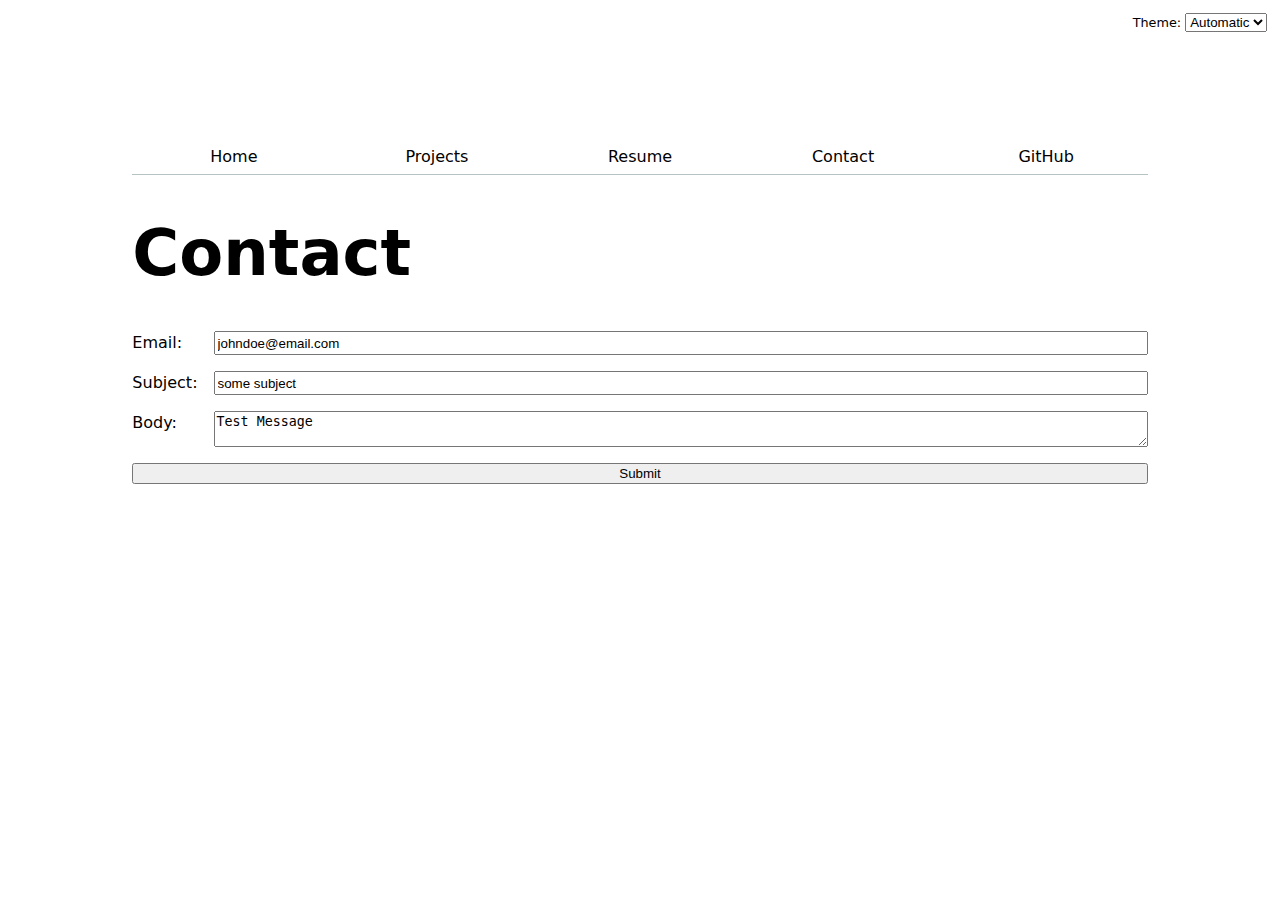
<file: contact/index.html>
<!DOCTYPE html>
<html lang="en">
<head>
    <meta charset="UTF-8">
    <meta name="viewport" content="width=device-width, initial-scale=1.0">
    <script type="module" src="../global.js"></script>
    <link rel="stylesheet" href="../style.css">

    <title>Contact</title>
</head>
<body>

    <h1>Contact</h1>
    
    <form action="mailto:beseo@ucsd.edu" method = "POST" enctype="text/plain">
        <label>Email:
            <input type="email" name="email" value = "johndoe@email.com">
        </label>

        <label>
            Subject:
            <input name = "subject" value = "some subject">
        </label>
        
        <label>
            Body:
            <textarea name = "body">Test Message</textarea>
        </label>

        <button>Submit</button>
    </form>
    
</body>
</html>
</file>
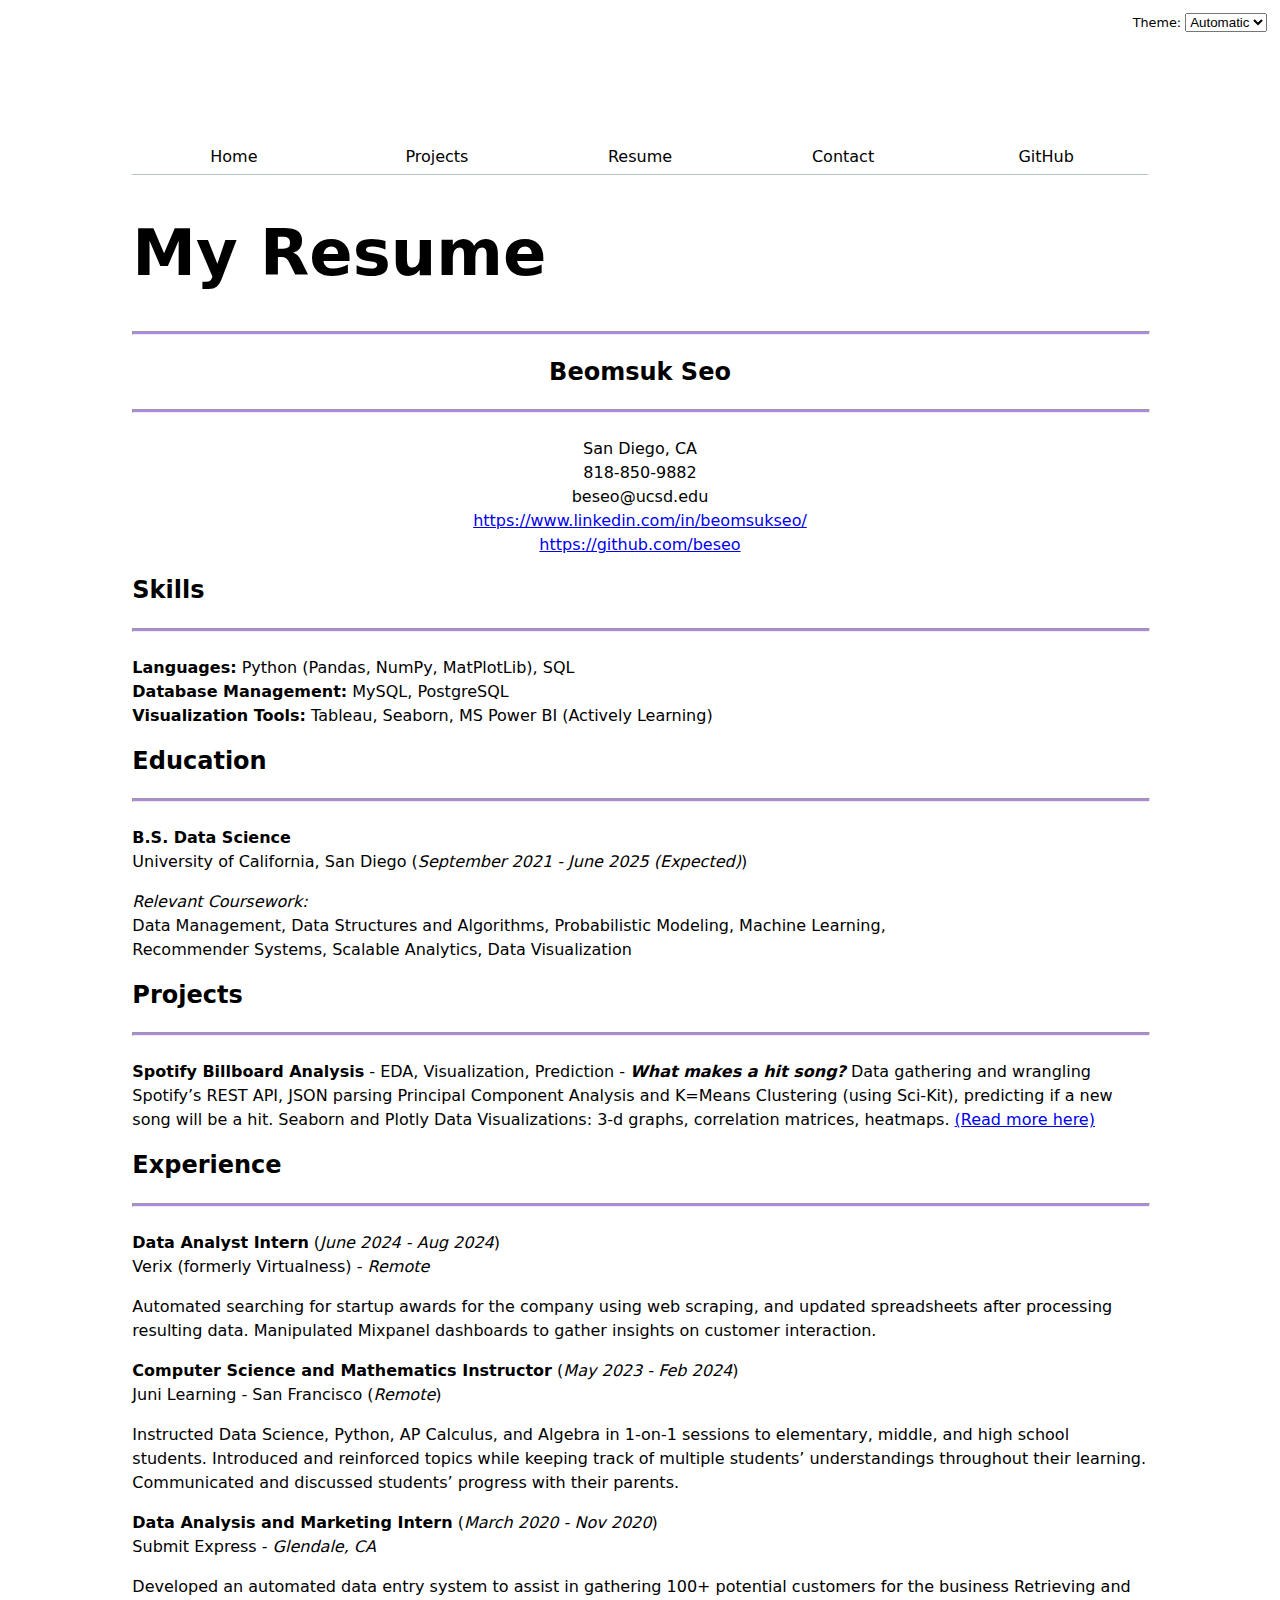
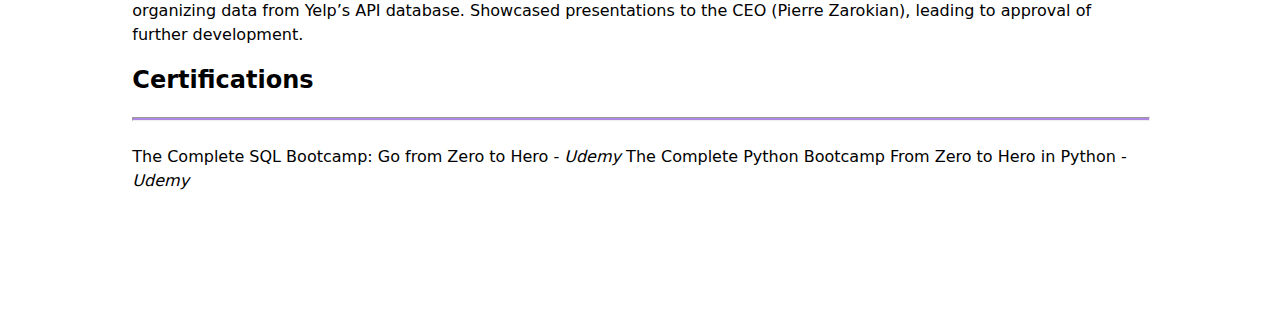
<file: resume/index.html>
<!DOCTYPE html>
<html lang="en">
<head>
    <meta charset="UTF-8">
    <meta name="viewport" content="width=device-width, initial-scale=1.0">
    <script type="module" src="../global.js"></script>
    <link rel="stylesheet" href="../style.css">

    <title>Document</title>
</head>
<body>

    <h1>My Resume</h1>
    <hr>
    <!--Personal Info Section-->
    <section>
        <h2 id = 'resume-name'>Beomsuk Seo</h2>
        <hr>
        <p id = 'info-section'>
            San Diego, CA <br>
            818-850-9882<br>
            beseo@ucsd.edu<br>
            <a href = "https://www.linkedin.com/in/beomsukseo/" class = 'resume-link'>
                https://www.linkedin.com/in/beomsukseo/
            </a><br>
            <a href = "https://github.com/beseo" class = 'resume-link'>
                https://github.com/beseo
            </a>
            
        </p>
        
        
    </section>
    <!--Skills Section-->
    <section>
        <h2>Skills</h2>
        <hr>
        <b>Languages:</b> Python (Pandas, NumPy, MatPlotLib), SQL <br>
        <b>Database Management:</b> MySQL, PostgreSQL <br>
        <b>Visualization Tools:</b> Tableau, Seaborn, MS Power BI (Actively Learning)
    </section>

    <!--Education Section-->
    <section>
        <h2>Education</h2>
        <hr>
        <b>B.S. Data Science</b><br>
        University of California, San Diego (<i>September 2021 - June 2025 (Expected)</i>)
        <br>
        <p>
            <i>Relevant Coursework:</i>
            <br>
            Data Management, Data Structures and Algorithms, Probabilistic Modeling, Machine Learning, 
            <br>
            Recommender Systems, Scalable Analytics, Data Visualization
        </p>
    </section>

    <!--Projects Section-->
    <section>
        <h2>Projects</h2>
        <hr>
        <b>Spotify Billboard Analysis</b> - EDA, Visualization, Prediction
        - <b><i>What makes a hit song?</i></b>
        <ul>
            <li>Data gathering and wrangling Spotify’s REST API, JSON parsing</li>
            <li>Principal Component Analysis and K=Means Clustering (using Sci-Kit),
                predicting if a new song will be a hit.</li>
            <li>
                Seaborn and Plotly Data Visualizations: 3-d graphs,
                correlation matrices, heatmaps. 
                <a href = "https://www.kaggle.com/code/beomsukseo/spotify-billboard-analysis">(Read more here)</a>
            </li>
        </ul>
    </section>

    <!--Experience Section-->
    <section>
        <h2>Experience</h2>
        <hr>
        <p>
            <b>Data Analyst Intern</b>  (<i>June 2024 - Aug 2024</i>)
            <br>
            Verix (formerly Virtualness) - <i>Remote</i>
            <ul>
                <li>
                    Automated searching for startup awards for the company using web scraping, 
                    and updated spreadsheets after processing resulting data.
                </li>
                <li>
                    Manipulated Mixpanel dashboards to gather insights on customer interaction.
                </li>
            </ul>
        </p>

         
        <p>
            <b>Computer Science and Mathematics Instructor</b>  (<i>May 2023 - Feb 2024</i>)
            <br>
            Juni Learning - San Francisco (<i>Remote</i>)
            <ul>
                <li>
                    Instructed Data Science, Python, AP Calculus, and Algebra in 1-on-1 
                    sessions to elementary, middle, and high school students.
                </li>
                <li>
                    Introduced and reinforced topics while keeping track of multiple 
                    students’ understandings throughout their learning.
                </li>
                <li>
                    Communicated and discussed students’ progress with their parents.
                </li>
            </ul>
        </p>

        <p>
            <b>Data Analysis and Marketing Intern</b>  (<i>March 2020 - Nov 2020</i>)
            <br>
            Submit Express - <i>Glendale, CA</i>
            <ul>
                <li>
                    Developed an automated data entry system to assist in gathering 
                    100+ potential customers for the business
                </li>
                <li>
                    Retrieving and organizing data from Yelp’s API database.
                </li>
                <li>
                    Showcased presentations to the CEO (Pierre Zarokian),
                    leading to approval of further development.
                </li>
            </ul>
        </p>
    </section>
    <!--Certifications Section-->
    <section>
    <h2>Certifications</h2>
    <hr>
    <ul>
        <li>
            The Complete SQL Bootcamp: Go from Zero to Hero - <i>Udemy</i>
        </li>
        <li>
            The Complete Python Bootcamp From Zero to Hero in Python - <i>Udemy</i>
        </li>
    </ul>
    
    </section>
</body>
</html>
</file>
<file: style.css>
:root {
  --color-accent: oklch(69.71% 0.1357 302.82)
}

html {
  accent-color: var(--color-accent);
  color-scheme: light dark;
}

a:hover {
  color: var(--color-accent);
  border-bottom-width: 0.4em;
  border-bottom-style: solid;
  border-bottom-color: var(--color-accent);
  padding-bottom: 0.3em;
  background-color: color-mix(in oklch, var(--color-accent), canvas 85%);
}


body {
    /* Set line height to 1.5 times the font size
         and use the OS’s UI font as the website font
       */
    font: 100%/1.5 system-ui;
    max-width: 150ch;
    margin-inline: auto;
    padding: 13ch;
  }

ul, li {
  display: contents;
}

nav {
  --border-color: oklch(50% 10% 200 / 40%);
  display: flex;
  margin-bottom: 1em;
  border-bottom-width: 1px;
  border-bottom-style: solid;
  border-bottom-color: var(--border-color);
}

nav a.current {
  border-bottom-width: 0.4em;
  border-bottom-style: solid;
  border-bottom-color: var(--border-color);
  
  padding-bottom: 0.3em
}

nav a {
  flex: 1;
  text-decoration: none;
  color: inherit;
  text-align: center;
  padding: 0.3em;
}

form {
  display: grid;
  grid-template-columns: auto 1fr;
  gap: 1em;
}

form label {
  display: grid;
  grid-template-columns: subgrid;
  grid-column: 1 / -1;
}

form button {
  grid-column: 1 / -1;
}

.projects {
  display: grid;
  grid-template-columns: repeat(auto-fill, minmax(15em, 1fr));
}

.projects article {
  display: grid;
  grid-template-rows: subgrid;
  grid-row: span 3;
  gap: 10%;
  padding: 0.5em;
}

.projects article h2 {
  margin: 0;
}

h1 {
  font-size: 400%;
}


h1, h2, h3, h4, h5, h6 {
  line-height: 1.1;
  text-wrap: balance;
}

#resume-name {
  text-align: center;
}

#info-section {
  text-align: center;
}

hr {
  height: 2px;
  background: var(--color-accent);
  margin: 1.5rem auto;
  width: 100%;
}

label.color-scheme {
  position: absolute;
  top: 1em;
  right: 1em;
  font-size: 80%;
  font-family: inherit;

}
</file>
